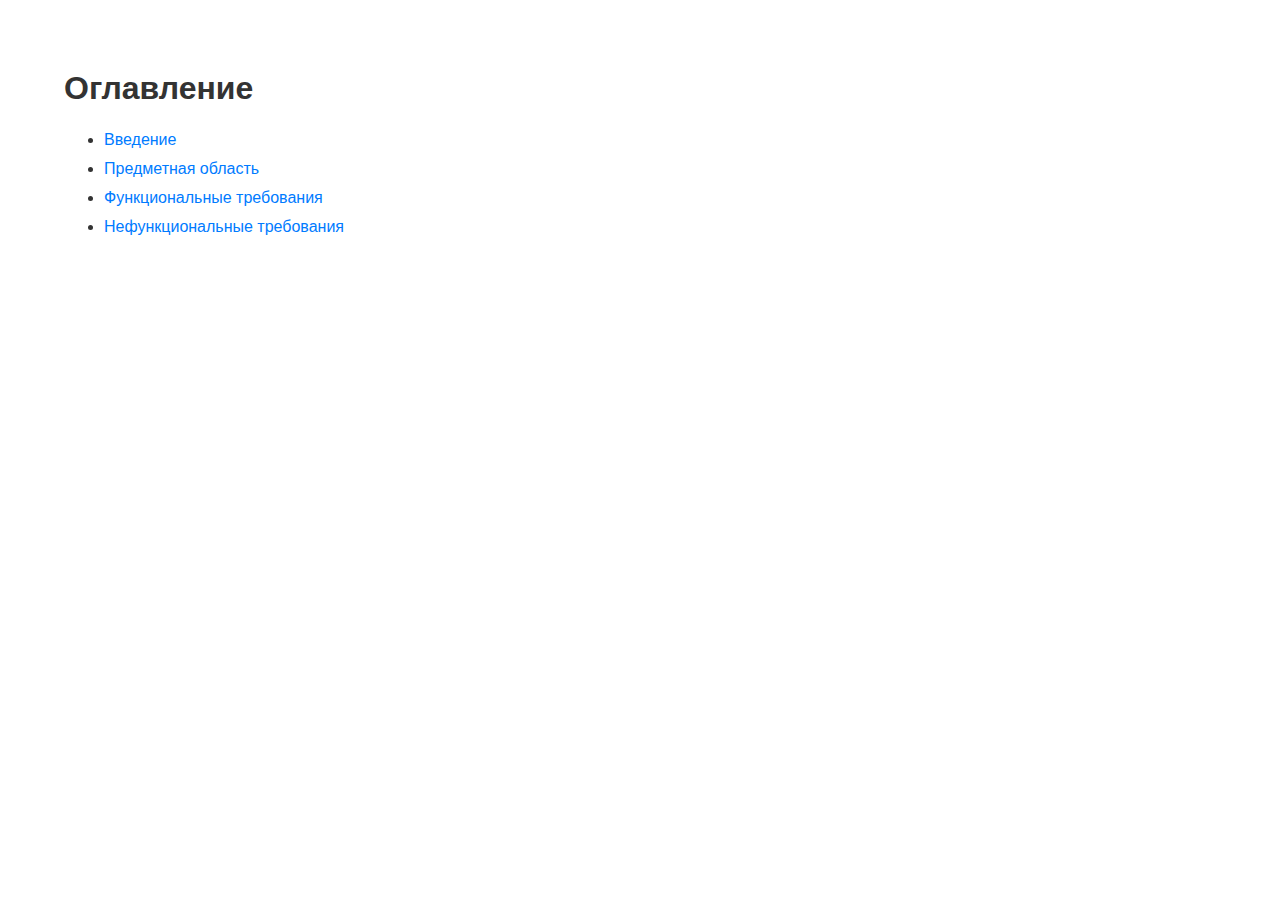
<file: docs/srs/index.html>
<!DOCTYPE html>
<html>
    <head>
      <title>SRS Документ - Проект "SocNet"</title>
      <link rel="stylesheet" type="text/css" href="style.css">
    </head>
    <body>
        <h1> Оглавление </h1>
        <ul>
            <li> <a href="introduction.html"> Введение                   </a> </li>
            <li> <a href="scope.html"> Предметная область                </a> </li>
            <li> <a href="funcreq.html"> Функциональные требования       </a> </li>
            <li> <a href="nonfuncreq.html"> Нефункциональные требования </a> </li>
        </ul>
    </body>
</html>
</file>
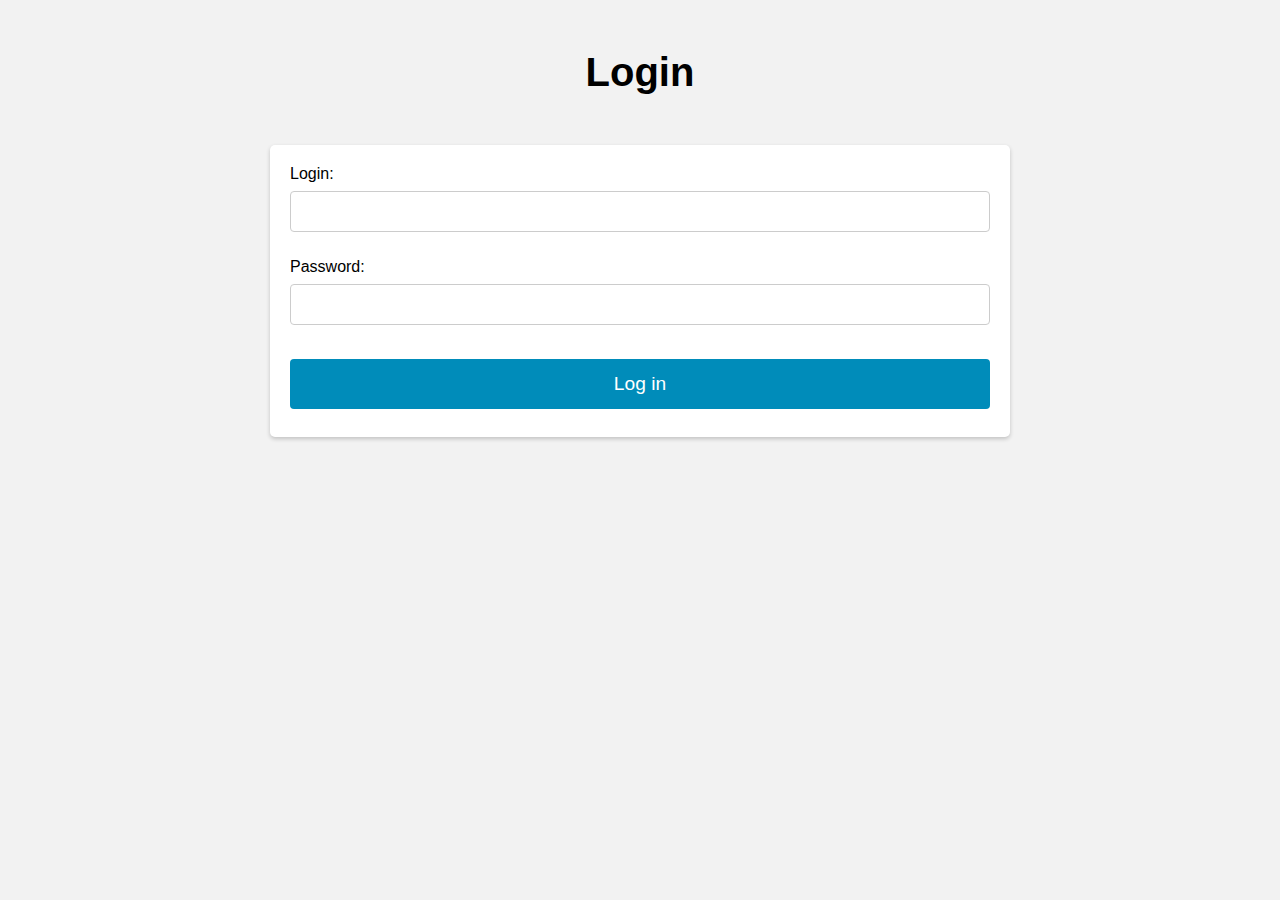
<file: resource/login.html>
<!DOCTYPE HTML>
<html>
    <head>
        <link rel="stylesheet" type="text/css" href="style.css">
    </head>

    <body>
        <h1>Login</h1>

        <form action="/do_login" method="POST">
            <label for="login">Login:</label>
            <input type="text" id="login" name="login"></input> <br></br>

            <label for="password">Password:</label>
            <input type="text" id="password" name="password"></input> <br></br>

            <input type="submit" value="Log in"></input>
        </form>
    </body>
</html>
</file>
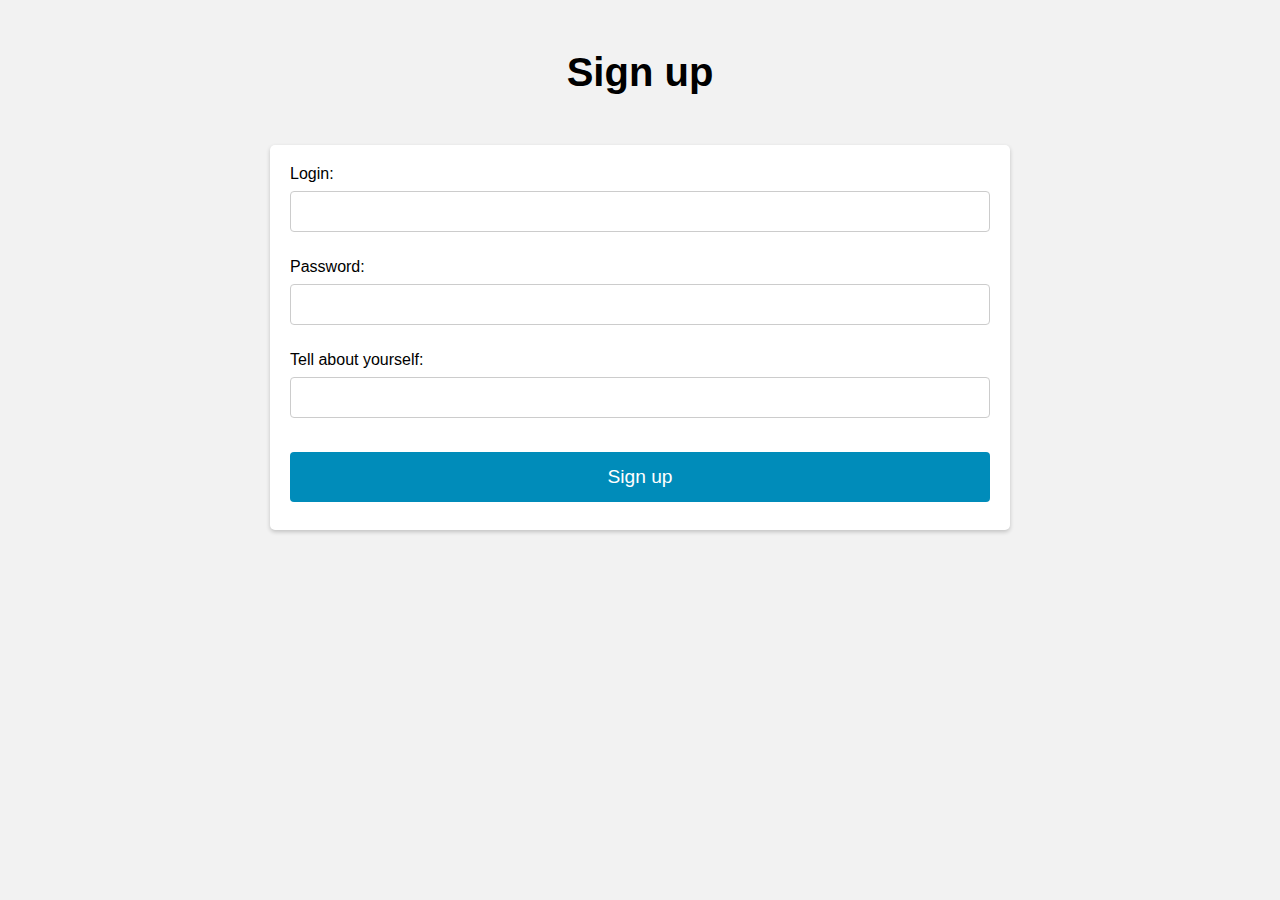
<file: resource/signup.html>
<!DOCTYPE HTML>
<html>
    <head>
        <link rel="stylesheet" type="text/css" href="style.css">
    </head>

    <body>
        <h1>Sign up</h1>

        <form action="/do_signup" method="POST">
            <label for="login">Login:</label>
            <input type="text" id="login" name="login"></input> <br></br>

            <label for="password">Password:</label>
            <input type="text" id="password" name="password"></input> <br></br>

            <label for="bio">Tell about yourself:</label>
            <input type="text" id="bio" name="bio"></input> <br></br>

            <input type="submit" value="Sign up">
        </form>
    </body>
</html>
</file>
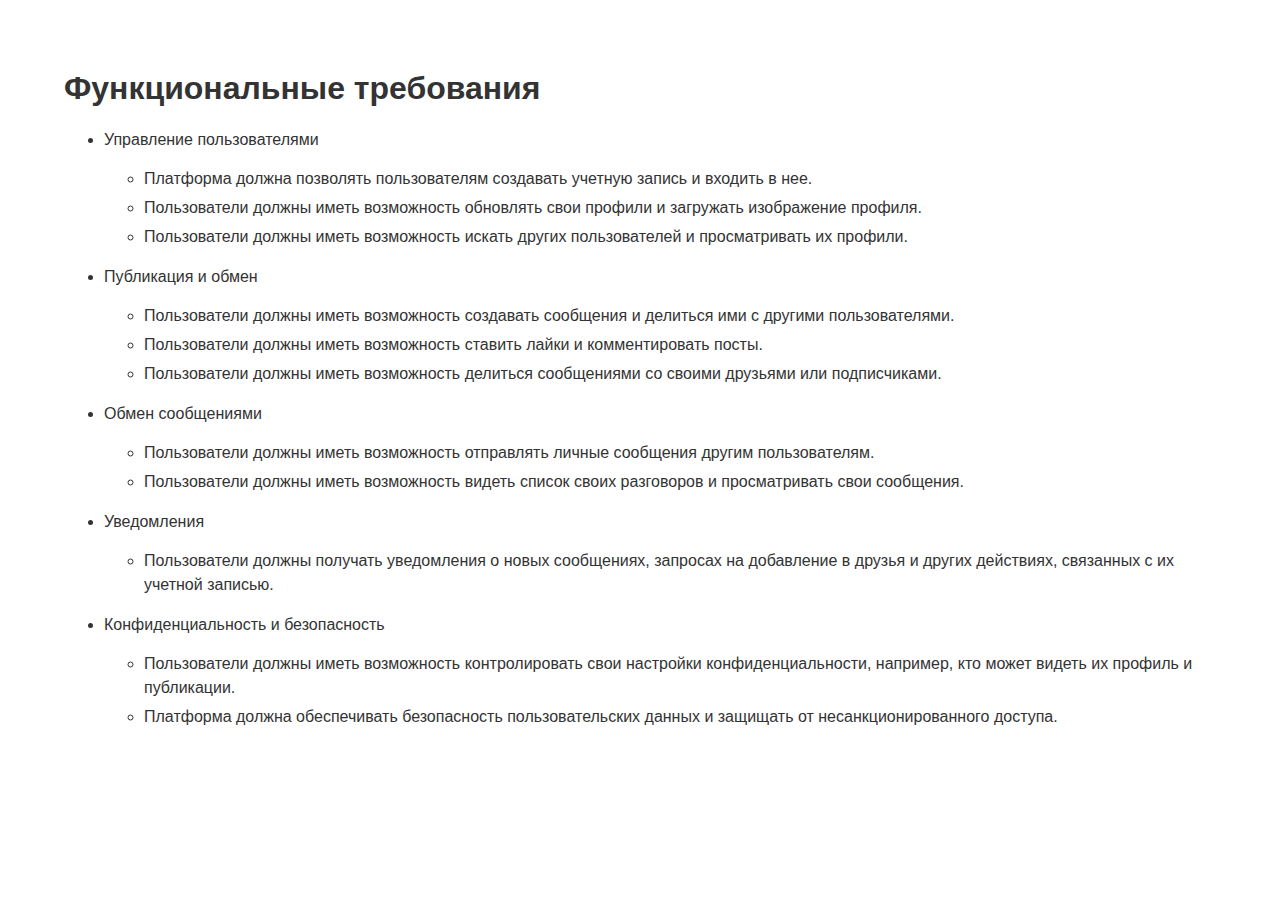
<file: docs/srs/funcreq.html>
<!DOCTYPE html>
<html>
    <head>
      <title>SRS Документ - Проект "SocNet"</title>
      <link rel="stylesheet" type="text/css" href="style.css">
    </head>
    <body>
        <h1> Функциональные требования </h1>
        <ul>
          <li>
            <p> Управление пользователями </p>
            <ul>
              <li> Платформа должна позволять пользователям создавать учетную запись и входить в нее. </li>
              <li> Пользователи должны иметь возможность обновлять свои профили и загружать изображение профиля. </li>
              <li> Пользователи должны иметь возможность искать других пользователей и просматривать их профили. </li>
            </ul>
          </li>

          <li>
            <p> Публикация и обмен </p>
            <ul>
              <li> Пользователи должны иметь возможность создавать сообщения и делиться ими с другими пользователями. </li>
              <li> Пользователи должны иметь возможность ставить лайки и комментировать посты. </li>
              <li> Пользователи должны иметь возможность делиться сообщениями со своими друзьями или подписчиками. </li>
            </ul>
          </li>

          <li>
            <p> Обмен сообщениями </p>
            <ul>
              <li> Пользователи должны иметь возможность отправлять личные сообщения другим пользователям. </li>
              <li> Пользователи должны иметь возможность видеть список своих разговоров и просматривать свои сообщения. </li>
            </ul>
          </li>

          <li>
            <p> Уведомления </p>
            <ul>
              <li> Пользователи должны получать уведомления о новых сообщениях, запросах на добавление в друзья и других действиях, связанных с их учетной записью. </li>
            </ul>
          </li>

          <li>
            <p> Конфиденциальность и безопасность </p>
            <ul>
              <li> Пользователи должны иметь возможность контролировать свои настройки конфиденциальности, например, кто может видеть их профиль и публикации. </li>
              <li> Платформа должна обеспечивать безопасность пользовательских данных и защищать от несанкционированного доступа. </li>
            </ul>
          </li>
        </ul>
    </body>
</html>
</file>
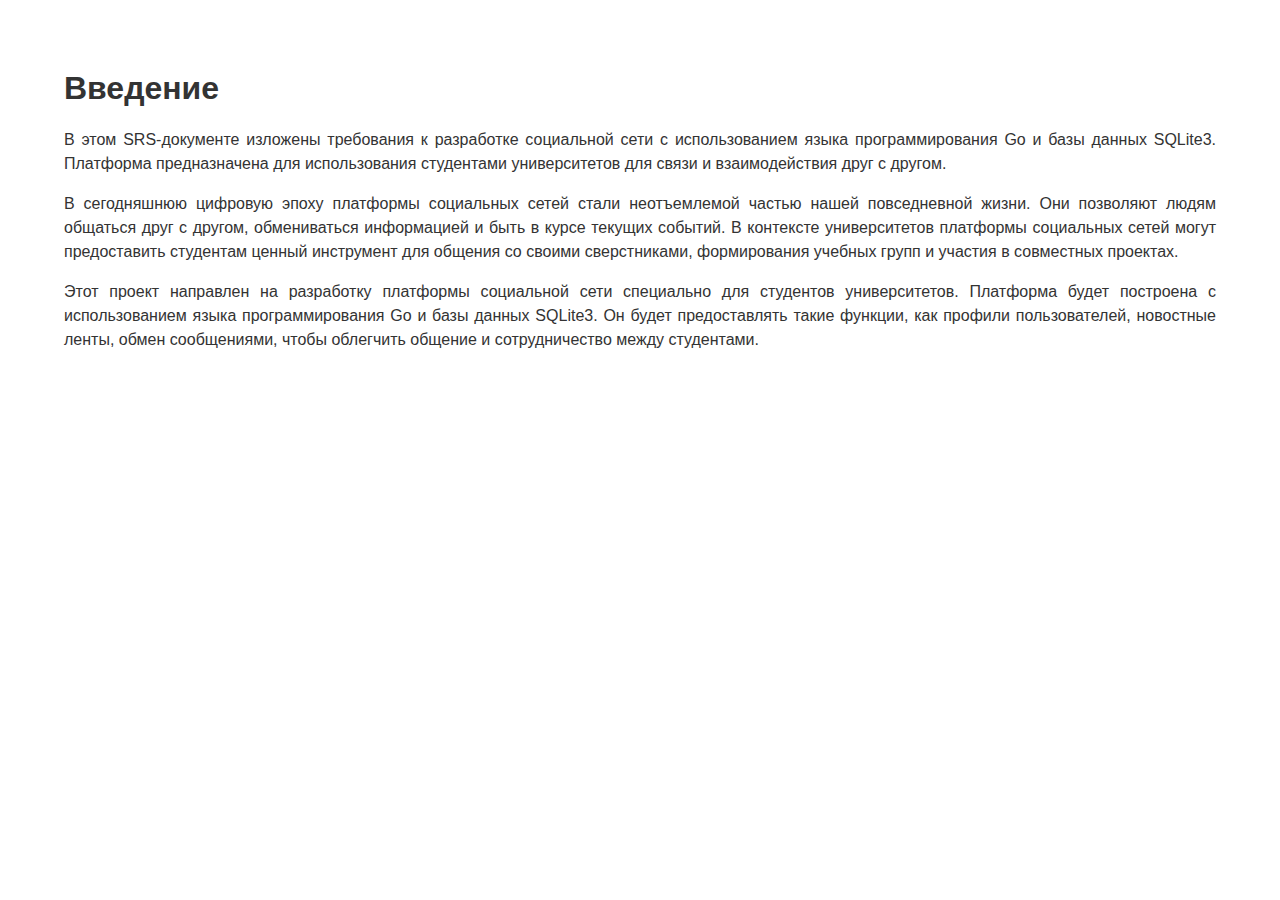
<file: docs/srs/introduction.html>
<!DOCTYPE html>
<html>
    <head>
      <title>SRS Документ - Проект "SocNet"</title>
      <link rel="stylesheet" type="text/css" href="style.css">
    </head>
    <body>
        <h1> Введение </h1>
        <p> 
            В этом SRS-документе изложены требования к разработке социальной сети с использованием языка программирования Go и базы данных SQLite3.
            Платформа предназначена для использования студентами университетов для связи и взаимодействия друг с другом.
        </p>

        <p>
            В сегодняшнюю цифровую эпоху платформы социальных сетей стали неотъемлемой частью нашей повседневной жизни.
            Они позволяют людям общаться друг с другом, обмениваться информацией и быть в курсе текущих событий.
            В контексте университетов платформы социальных сетей могут предоставить студентам ценный инструмент для общения со своими сверстниками,
            формирования учебных групп и участия в совместных проектах.
        </p>

        <p>
            Этот проект направлен на разработку платформы социальной сети специально для студентов университетов.
            Платформа будет построена с использованием языка программирования Go и базы данных SQLite3.
            Он будет предоставлять такие функции, как профили пользователей, новостные ленты, обмен сообщениями, чтобы облегчить общение и сотрудничество между студентами.
        </p>
    </body>
</html>
</file>
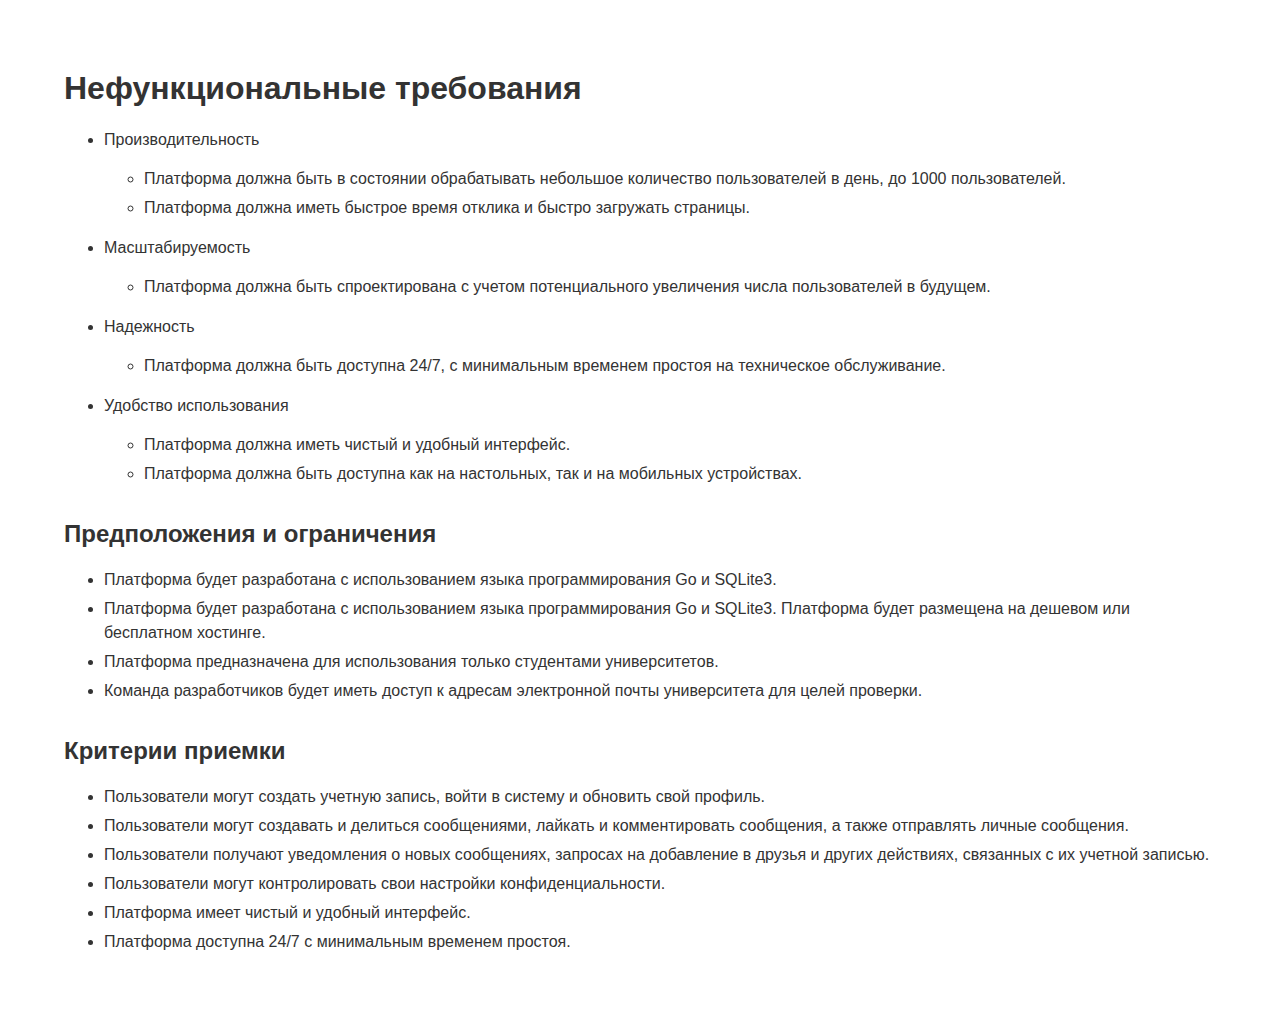
<file: docs/srs/nonfuncreq.html>
<!DOCTYPE html>
<html>
    <head>
      <title>SRS Документ - Проект "SocNet"</title>
      <link rel="stylesheet" type="text/css" href="style.css">
    </head>
    <body>
        <h1> Нефункциональные требования </h1>
        <ul>
          <li> 
            <p> Производительность </p>
            <ul>
              <li> Платформа должна быть в состоянии обрабатывать небольшое количество пользователей в день, до 1000 пользователей. </li>
              <li> Платформа должна иметь быстрое время отклика и быстро загружать страницы. </li>
            </ul>
          </li>
          <li>
            <p> Масштабируемость </p>
            <ul>
              <li> Платформа должна быть спроектирована с учетом потенциального увеличения числа пользователей в будущем. </li>
            </ul>
          </li>
          <li> 
            <p> Надежность </p>
            <ul>
              <li> Платформа должна быть доступна 24/7, с минимальным временем простоя на техническое обслуживание. </li>
            </ul>
          </li>
          <li>
            <p> Удобство использования </p>
            <ul>
              <li> Платформа должна иметь чистый и удобный интерфейс. </li>
              <li> Платформа должна быть доступна как на настольных, так и на мобильных устройствах. </li>
            </ul>
          </li>
        </ul>

        <h2> Предположения и ограничения </h2>
        <ul>
          <li> Платформа будет разработана с использованием языка программирования Go и SQLite3. </li>
          <li> Платформа будет разработана с использованием языка программирования Go и SQLite3. Платформа будет размещена на дешевом или бесплатном хостинге. </li>
          <li> Платформа предназначена для использования только студентами университетов. </li>
          <li> Команда разработчиков будет иметь доступ к адресам электронной почты университета для целей проверки. </li> 
        </ul>

        <h2> Критерии приемки </h2>
        <ul>
          <li> Пользователи могут создать учетную запись, войти в систему и обновить свой профиль. </li>
          <li> Пользователи могут создавать и делиться сообщениями, лайкать и комментировать сообщения, а также отправлять личные сообщения. </li>
          <li> Пользователи получают уведомления о новых сообщениях, запросах на добавление в друзья и других действиях, связанных с их учетной записью. </li>
          <li> Пользователи могут контролировать свои настройки конфиденциальности. </li>
          <li> Платформа имеет чистый и удобный интерфейс. </li>
          <li> Платформа доступна 24/7 с минимальным временем простоя. </li>
        </ul>
    </body>
</html>
</file>
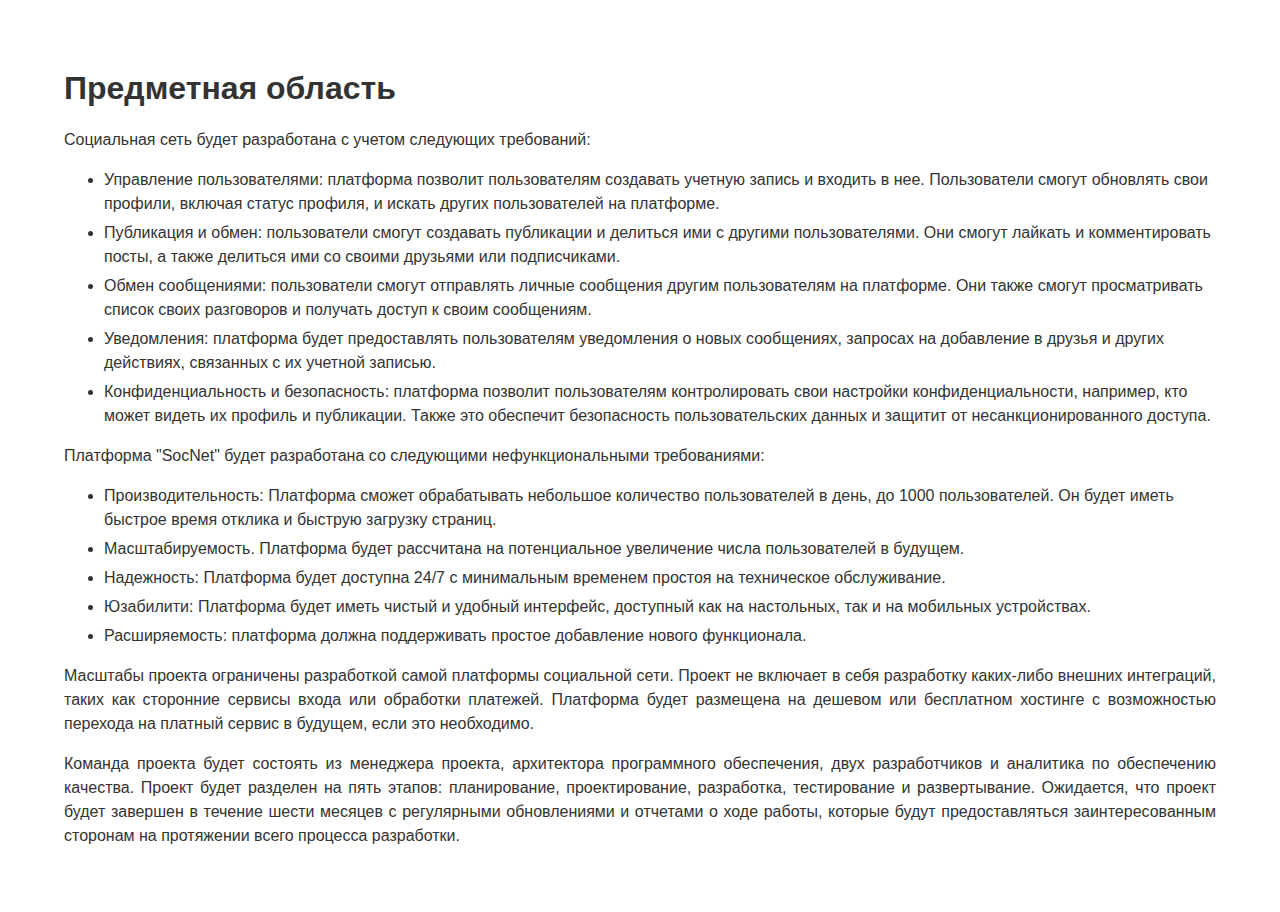
<file: docs/srs/scope.html>
<!DOCTYPE html>
<html>
    <head>
      <title>SRS Документ - Проект "SocNet"</title>
      <link rel="stylesheet" type="text/css" href="style.css">
    </head>
    <body>
        <h1> Предметная область </h1>
        <p> Cоциальная сеть будет разработана с учетом следующих требований: </p>

        <ul>
            <li>
                Управление пользователями: платформа позволит пользователям создавать учетную запись и входить в нее.
                Пользователи смогут обновлять свои профили, включая статус профиля, и искать других пользователей на платформе.
            </li>

            <li>
                Публикация и обмен: пользователи смогут создавать публикации и делиться ими с другими пользователями.
                Они смогут лайкать и комментировать посты, а также делиться ими со своими друзьями или подписчиками.
            </li>

            <li>
                Обмен сообщениями: пользователи смогут отправлять личные сообщения другим пользователям на платформе.
                Они также смогут просматривать список своих разговоров и получать доступ к своим сообщениям.
            </li>

            <li>
                Уведомления: платформа будет предоставлять пользователям уведомления о новых сообщениях, запросах на добавление в друзья и других действиях, связанных с их учетной записью.
            </li>

            <li>
                Конфиденциальность и безопасность: платформа позволит пользователям контролировать свои настройки конфиденциальности, например, кто может видеть их профиль и публикации.
                Также это обеспечит безопасность пользовательских данных и защитит от несанкционированного доступа.
            </li>
        </ul>

        <p> Платформа "SocNet" будет разработана со следующими нефункциональными требованиями: </p>

        <ul>
             <li>
               Производительность: Платформа сможет обрабатывать небольшое количество пользователей в день, до 1000 пользователей. Он будет иметь быстрое время отклика и быструю загрузку страниц.
             </li>

             <li>
               Масштабируемость. Платформа будет рассчитана на потенциальное увеличение числа пользователей в будущем.
             </li>

             <li>
               Надежность: Платформа будет доступна 24/7 с минимальным временем простоя на техническое обслуживание.
             </li>

             <li>
               Юзабилити: Платформа будет иметь чистый и удобный интерфейс, доступный как на настольных, так и на мобильных устройствах.
             </li>

             <li>
               Расширяемость: платформа должна поддерживать простое добавление нового функционала.
             </li>
        </ul>

        <p> 
          Масштабы проекта ограничены разработкой самой платформы социальной сети.
          Проект не включает в себя разработку каких-либо внешних интеграций, таких как сторонние сервисы входа или обработки платежей.
          Платформа будет размещена на дешевом или бесплатном хостинге с возможностью перехода на платный сервис в будущем, если это необходимо.
        </p>

        <p>
          Команда проекта будет состоять из менеджера проекта, архитектора программного обеспечения, двух разработчиков и аналитика по обеспечению качества.
          Проект будет разделен на пять этапов: планирование, проектирование, разработка, тестирование и развертывание.
          Ожидается, что проект будет завершен в течение шести месяцев с регулярными обновлениями и отчетами о ходе работы,
          которые будут предоставляться заинтересованным сторонам на протяжении всего процесса разработки.
        </p>
    </body>
</html>
</file>
<file: docs/srs/style.css>
body {
    font-family: Arial, sans-serif;
    font-size: 16px;
    line-height: 1.5;
    margin: 5%;
    padding: 0;
    color: #333;
}

h1, h2, h3 {
    margin-top: 30px;
    margin-bottom: 15px;
    font-weight: bold;
    color: #333;
}

h1 {
    font-size: 32px;
}

h2 {
    font-size: 24px;
}

h3 {
    font-size: 20px;
}

p {
    margin-bottom: 15px;
    text-align: justify;
}

a {
    color: #007bff;
    text-decoration: none;
}

a:hover {
    text-decoration: underline;
}

ul {
    margin-bottom: 15px;
}

li {
    margin-bottom: 5px;
}
</file>
<file: resource/style.css>
/* Body */
body {
  font-family: Arial, sans-serif;
  background-color: #f2f2f2;
}

/* Headings */
h1, h2, h3 {
  margin: 0;
}

h1 {
  font-size: 2.5em;
  font-weight: bold;
  text-align: center;
  margin-top: 50px;
}

h2 {
  font-size: 1.5em;
  font-weight: bold;
  margin-top: 30px;
}

h3 {
  font-size: 1.2em;
  font-weight: bold;
  margin-top: 20px;
}

/* Links */
a {
  color: #008CBA;
  text-decoration: none;
}

a:hover {
  text-decoration: underline;
}

/* Tables */
table {
  width: 100%;
  max-width: 700px;
  margin: 0 auto;
  margin-top: 50px;
  background-color: white;
  border-radius: 5px;
  box-shadow: 0 2px 4px 0 rgba(0, 0, 0, 0.2);
  padding: 20px;
}

th, td {
  text-align: left;
  padding: 8px;
}

th {
  background-color: #008CBA;
  color: white;
}

tr:nth-child(even) {
  background-color: #f2f2f2;
}

/* Forms */
form {
  width: 100%;
  max-width: 700px;
  margin: 0 auto;
  margin-top: 50px;
  background-color: white;
  border-radius: 5px;
  box-shadow: 0 2px 4px 0 rgba(0, 0, 0, 0.2);
  padding: 20px;
}

input[type="text"], input[type="password"], input[type="email"] {
  width: 100%;
  padding: 12px 20px;
  margin: 8px 0;
  display: inline-block;
  border: 1px solid #ccc;
  border-radius: 4px;
  box-sizing: border-box;
}

input[type="submit"] {
  width: 100%;
  background-color: #008CBA;
  color: white;
  padding: 14px 20px;
  margin: 8px 0;
  border: none;
  border-radius: 4px;
  cursor: pointer;
  font-size: 1.2em;
}

input[type="submit"]:hover {
  background-color: #006b80;
}

input[type="checkbox"] {
  margin-top: 10px;
  margin-right: 10px;
}

textarea {
  display: block;
  width: 95%;
  height: 150px;
  padding: 10px;
  font-size: 16px;
  line-height: 1.5;
  border-radius: 5px;
  border: 1px solid #ccc;
  margin-bottom: 20px;
}

.rowname {
    text-align: right;
}

/* Messages */
.success {
  color: green;
  font-weight: normal;
  margin-top: 20px;
  text-align: center;
}

.error {
  color: red;
  font-weight: normal;
  margin-top: 20px;
  text-align: center;
}

/* Blog posts */
.post {
  text-align: left;
  border: 1px solid black;
}

/* Header CSS */
header {
  display: flex;
  justify-content: space-between;
  align-items: center;
  padding: 1rem;
  background-color: #333;
  color: #fff;
}

header a {
  color: #fff;
  text-decoration: none;
  margin-right: 1rem;
}

header a:hover {
  text-decoration: underline;
}

/* Footer CSS */
footer {
  display: flex;
  justify-content: center;
  align-items: center;
  padding: 1rem;
  background-color: #333;
  color: #fff;
  margin-top: 20px;
}

footer a {
  color: #fff;
  text-decoration: none;
  margin: 0 1rem;
}

footer a:hover {
  text-decoration: underline;
}
</file>
